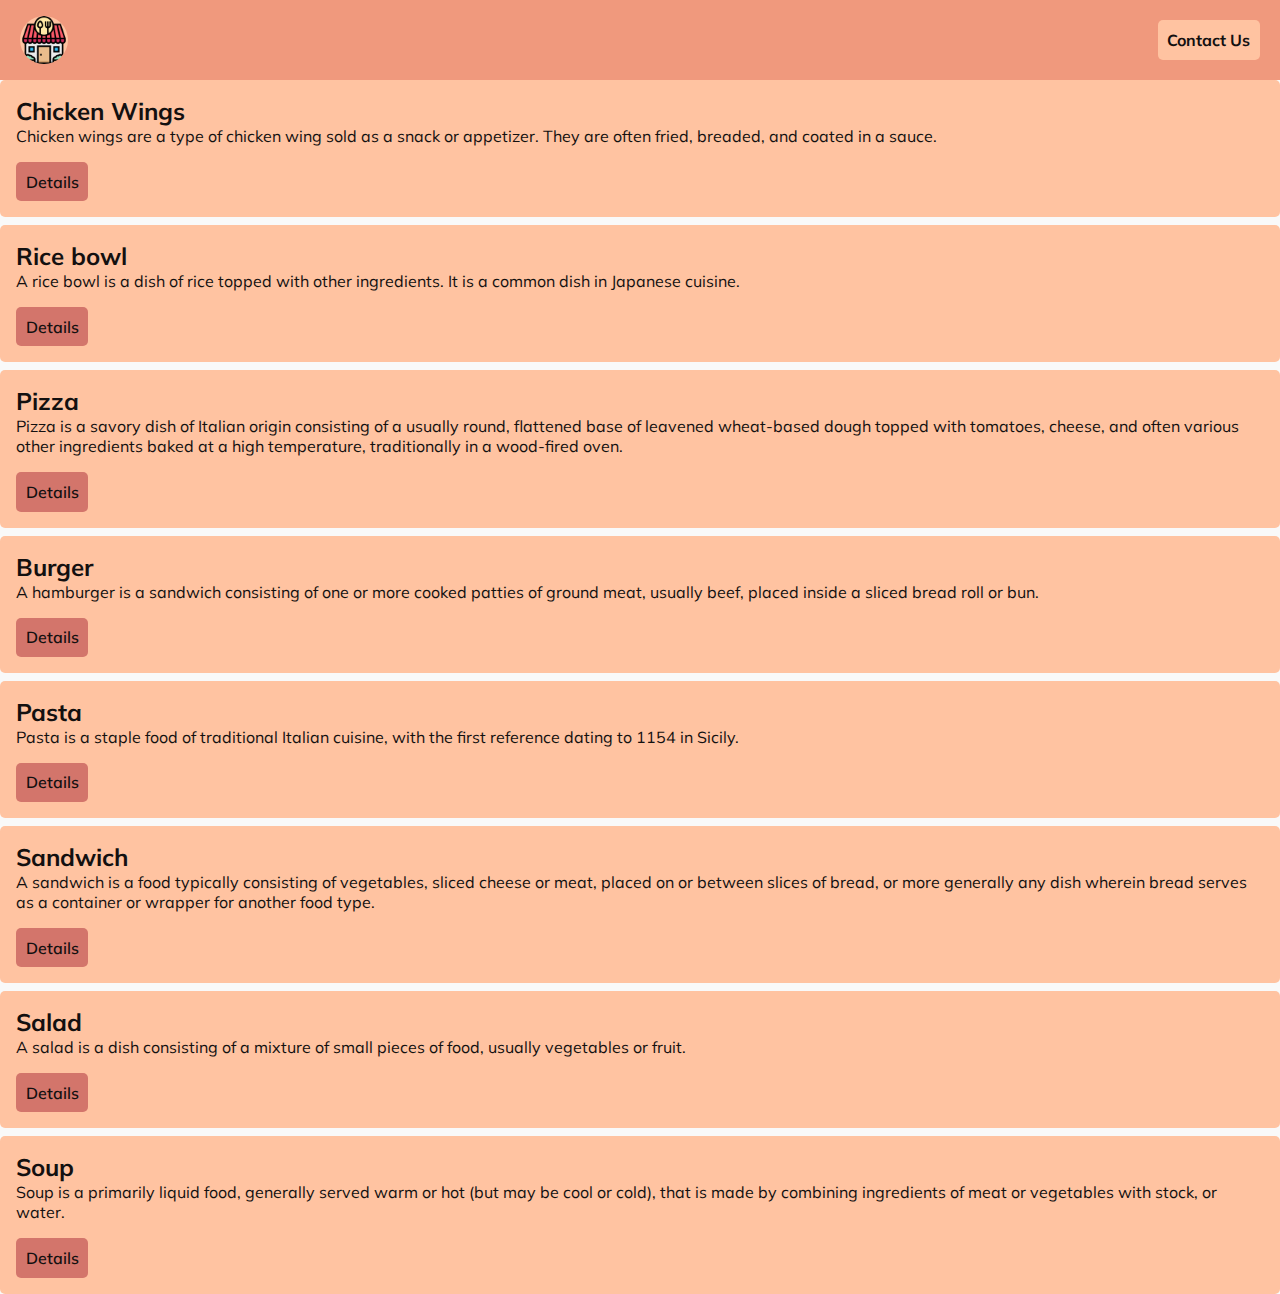
<file: index.html>
<!DOCTYPE html>
<html lang="en">

<head>
    <meta charset="UTF-8">
    <meta http-equiv="X-UA-Compatible" content="IE=edge">
    <meta name="viewport" content="width=device-width, initial-scale=1.0">
    <title</title>
    <link rel="stylesheet" href="./css/style.css">
</head>

<body>
    <nav class="nav">
        <img class="nav__logo" src="./assets/img/logo.png" loading="lazy" alt="logo"
            onclick="window.location.href = './index.html' " />

        <div class="nav__links">
            <a class="nav__links__item" href="#"> Contact Us </a>
        </div>

        <div class="nav__hamburger">
            <svg xmlns="http://www.w3.org/2000/svg" width="24" height="24" viewBox="0 0 24 24" fill="none"
                stroke="currentColor" stroke-width="2" stroke-linecap="round" stroke-linejoin="round"
                class="feather feather-menu">
                <line x1="3" y1="12" x2="21" y2="12"></line>
                <line x1="3" y1="6" x2="21" y2="6"></line>
                <line x1="3" y1="18" x2="21" y2="18"></line>
            </svg>
        </div>
    </nav>
    <main>
        <div class="card">
            <div>
                <h1 class="card__title">Chicken Wings</h1>
                <p class="card__subtitle"> Chicken wings are a type of chicken wing sold as a snack or appetizer. They
                    are often fried, breaded, and coated in a sauce. </p>
            </div>
            <a class="card__btn" href="./pages/chicken-wings.html">Details</a>
        </div>
        <div class="card">
            <div>
                <h1 class="card__title"> Rice bowl </h1>
                <p class="card__subtitle"> A rice bowl is a dish of rice topped with other ingredients. It is a common
                    dish in Japanese cuisine. </p>
            </div>
            <a class="card__btn" href="./pages/rice-bowl.html">Details</a>
        </div>
        <div class="card">
            <div>
                <h1 class="card__title"> Pizza </h1>
                <p class="card__subtitle"> Pizza is a savory dish of Italian origin consisting of a usually round,
                    flattened
                    base of leavened wheat-based dough topped with tomatoes, cheese, and often various other ingredients
                    baked at a high temperature, traditionally in a wood-fired oven. </p>
            </div>
            <a class="card__btn" href="./pages/pizza.html">Details</a>
        </div>
        <div class="card">
            <div>
                <h1 class="card__title"> Burger </h1>
                <p class="card__subtitle"> A hamburger is a sandwich consisting of one or more cooked patties of ground
                    meat, usually beef, placed inside a sliced bread roll or bun. </p>
            </div>
            <a class="card__btn" href="./pages/burger.html">Details</a>
        </div>
        <div class="card">
            <div>
                <h1 class="card__title"> Pasta </h1>
                <p class="card__subtitle"> Pasta is a staple food of traditional Italian cuisine, with the first
                    reference dating to 1154 in Sicily. </p>
            </div>
            <a class="card__btn" href="./pages/pasta.html">Details</a>
        </div>
        <div class="card">
            <div>
                <h1 class="card__title"> Sandwich </h1>
                <p class="card__subtitle"> A sandwich is a food typically consisting of vegetables, sliced cheese or
                    meat,
                    placed on or between slices of bread, or more generally any dish wherein bread serves as a container
                    or wrapper for another food type. </p>
            </div>
            <a class="card__btn" href="./pages/sandwich.html">Details</a>
        </div>
        <div class="card">
            <div>
                <h1 class="card__title"> Salad </h1>
                <p class="card__subtitle"> A salad is a dish consisting of a mixture of small pieces of food, usually
                    vegetables or fruit. </p>
            </div>
            <a class="card__btn" href="./pages/salad.html">Details</a>
        </div>
        <div class="card">
            <div>
                <h1 class="card__title"> Soup </h1>
                <p class="card__subtitle"> Soup is a primarily liquid food, generally served warm or hot (but may be
                    cool or
                    cold), that is made by combining ingredients of meat or vegetables with stock, or water. </p>
            </div>
            <a class="card__btn" href="./pages/soup.html">Details</a>
        </div>
    </main>
    <footer>

    </footer>
</body>

</html>
</file>
<file: css/style.css>
@import url("https://fonts.googleapis.com/css2?family=Mulish:ital,wght@0,200;0,300;0,400;0,500;0,600;0,700;0,800;0,900;1,400;1,700&display=swap");
:root {
  --primary-color: #F0997D;
  --secondary-color: #FFC3A1;
  --tertiary-color: #D3756B;
  --quaternary-color: #A75D5D;
  --black: #131010;
  --white: #f9f9f9;
}

a {
  text-decoration: none;
}

*, ::before, ::after {
  box-sizing: border-box;
}

* {
  margin: 0;
  padding: 0;
  font-family: "Mulish", sans-serif;
}

body {
  background-color: var(--white);
}

.nav {
  background-color: var(--primary-color);
  height: 5rem;
  width: 100%;
  position: -webkit-sticky;
  position: sticky;
  top: 0;
  z-index: 1;
  display: flex;
  justify-content: space-between;
  align-items: center;
  padding: 0 20px;
}
.nav__logo {
  width: 3rem;
  height: 3rem;
  background-color: var(--secondary-color);
  border-radius: 50%;
  display: flex;
  justify-content: center;
  align-items: center;
  font-weight: 700;
  color: var(--black);
  transition: all 0.3s ease-in-out;
  cursor: pointer;
}
.nav__logo:hover {
  box-shadow: 0 0 10px 0 var(--black);
}
.nav__links {
  display: flex;
  gap: 1rem;
  align-items: center;
  list-style: none;
}
.nav__links__item {
  font-size: 1rem;
  font-weight: 700;
  color: var(--black);
  text-decoration: none;
  background-color: var(--secondary-color);
  padding: 0.6rem;
  border-radius: 5px;
  transition: all 0.3s ease-in-out;
  cursor: pointer;
}
.nav__links__item:hover {
  transform: translateY(-5px);
  box-shadow: 10px 10px 10px 0 var(--tertiary-color);
}
.nav__links__item--active {
  color: var(--tertiary-color);
}
.nav__links__item--btn {
  background-color: var(--secondary-color);
  padding: 0.6rem;
  border: none;
  font-weight: 600;
  border-radius: 5px;
  transition: all 0.3s ease-in-out;
  cursor: pointer;
}
.nav__links__item--btn:hover {
  background-color: var(--quaternary-color);
}
.nav__hamburger {
  display: none;
  font-size: 1.5rem;
  color: var(--black);
  cursor: pointer;
}
.nav__hamburger__line {
  width: 2rem;
  height: 0.2rem;
  background-color: var(--black);
  margin: 0.3rem;
  transition: all 0.3s ease-in-out;
}
@media screen and (max-width: 768px) {
  .nav__links {
    display: none;
  }
  .nav__hamburger {
    display: flex;
    flex-direction: column;
    gap: 0.3rem;
  }
}

.card {
  display: flex;
  flex-direction: column;
  gap: 1rem;
  background-color: var(--secondary-color);
  padding: 1rem;
  border-radius: 5px;
  transition: all 0.3s ease-in-out;
  cursor: pointer;
}
.card:hover {
  transform: translateY(-5px);
  box-shadow: 10px 10px 10px 0 var(--tertiary-color);
}
.card__title {
  font-size: 1.5rem;
  font-weight: 700;
  color: var(--black);
}
.card__subtitle {
  font-size: 1rem;
  font-weight: 400;
  color: var(--black);
}
.card__btn {
  background-color: var(--tertiary-color);
  padding: 0.6rem;
  border: none;
  font-weight: 600;
  border-radius: 5px;
  transition: all 0.3s ease-in-out;
  width: -webkit-fit-content;
  width: -moz-fit-content;
  width: fit-content;
  color: var(--black);
  cursor: pointer;
}
.card__btn:hover {
  background-color: var(--quaternary-color);
}
@media screen and (max-width: 768px) {
  .card__btn {
    width: 100%;
    align-items: center;
    text-align: center;
  }
}

.container {
  max-width: 1200px;
}

main {
  display: flex;
  flex-direction: column;
  gap: 0.5rem;
  cursor: pointer;
}

.detail {
  display: flex;
  flex-direction: column;
  gap: 1rem;
  background-color: var(--secondary-color);
  padding: 1rem;
  border-radius: 5px;
  transition: all 0.3s ease-in-out;
  cursor: pointer;
}
.detail:hover {
  transform: translateY(-5px);
  box-shadow: 10px 10px 10px 0 var(--tertiary-color);
}
.detail__title {
  font-size: 1.5rem;
  font-weight: 700;
  color: var(--black);
}
.detail__subtitle {
  font-size: 1rem;
  font-weight: 400;
  color: var(--black);
}
.detail__img {
  width: 50%;
  height: 50%;
  -o-object-fit: cover;
     object-fit: cover;
}
.detail__btn {
  background-color: var(--tertiary-color);
  padding: 0.6rem;
  border: none;
  font-weight: 600;
  border-radius: 5px;
  transition: all 0.3s ease-in-out;
  width: -webkit-fit-content;
  width: -moz-fit-content;
  width: fit-content;
  color: var(--black);
  cursor: pointer;
}
.detail__btn:hover {
  background-color: var(--quaternary-color);
}
@media screen and (max-width: 768px) {
  .detail__btn {
    width: 100%;
    align-items: center;
    text-align: center;
  }
}/*# sourceMappingURL=style.css.map */
</file>
